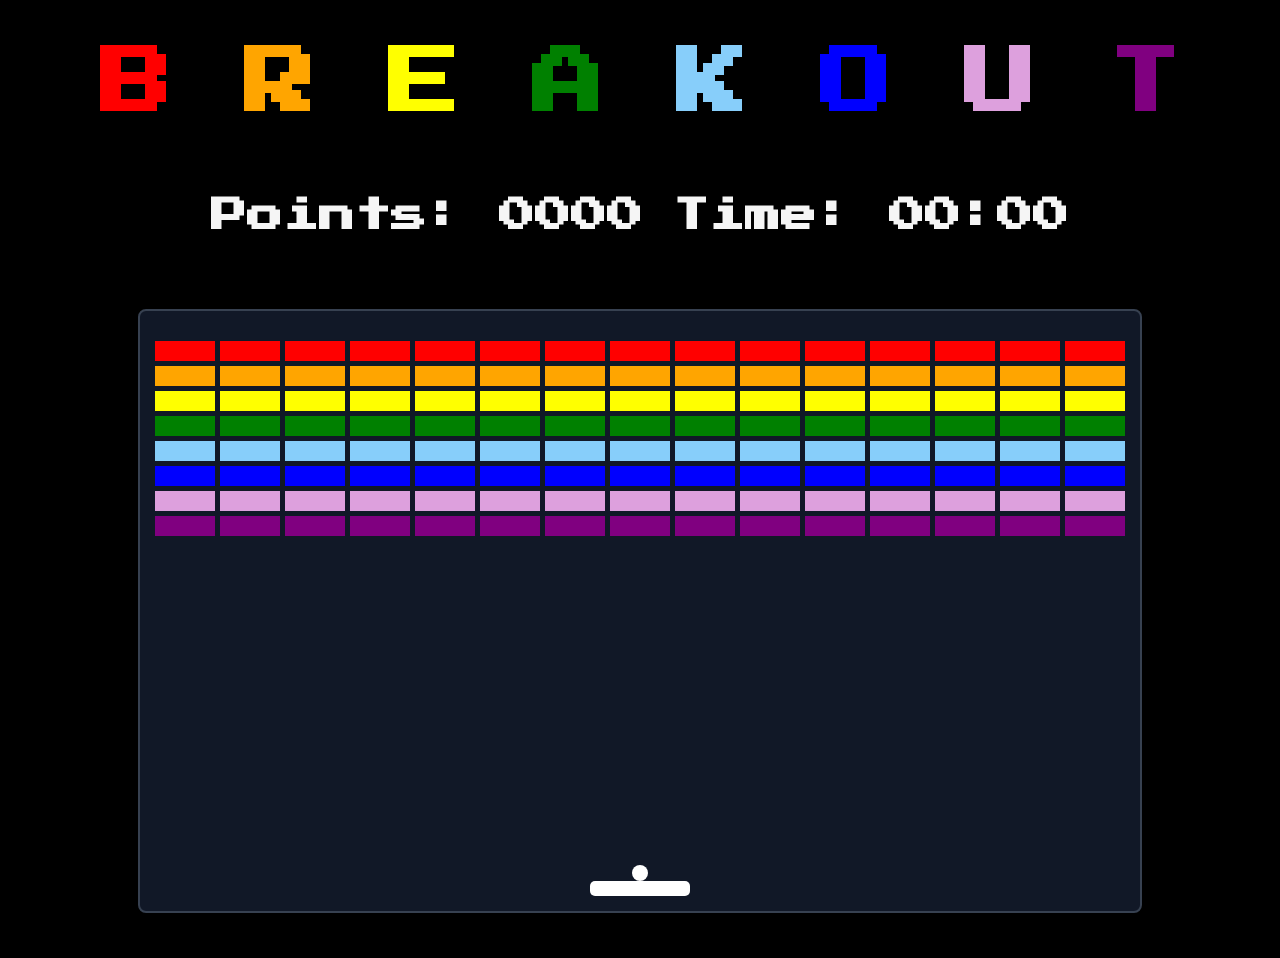
<file: index.html>
<!DOCTYPE html>
<html lang="en">
<head>
    <meta charset="UTF-8">
    <meta name="viewport" content="width=device-width, initial-scale=1.0">
    <title>Document</title>
    <link rel="stylesheet" href="style.css">
    <link href="https://fonts.googleapis.com/css2?family=Press+Start+2P&display=swap"
        rel="stylesheet">
</head>
<body>
    <h1><span style="color: red;">B</span>
    <span style="color: orange;">R</span>
    <span style="color: yellow;">E</span>
    <span style="color: green;">A</span>
    <span style="color: lightskyblue;">K</span>
    <span style="color: blue;">O</span>
    <span style="color: plum;">U</span>
    <span style="color: purple;">T</span>
    </h1>
    <div class="head">
    <h2 id="points">Points: 0000</h2>
    <h2 id="time">Time: 00:00</h2>
    </div>
    </body>

    <main>
        <canvas id="quadrato">
            
        </canvas>
    </main>
    
    <script src="script.js"></script>
</body>

</html>

<!-- power point che esponi alla classe . sapere tutto file excel per le ore e attività poi fare gant in gpo -->
</file>
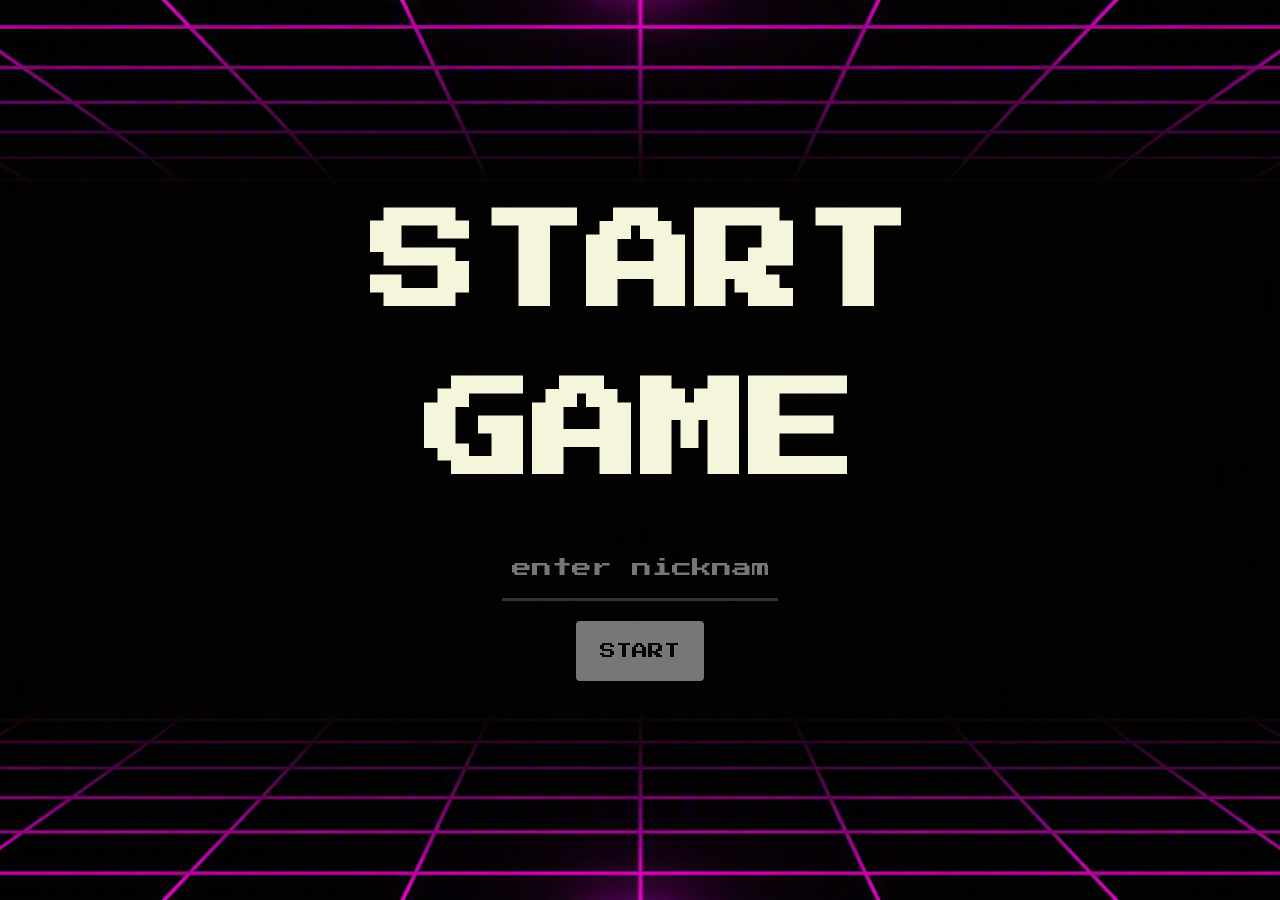
<file: home.html>
<!DOCTYPE html>
<html lang="en">

<head>
    <meta charset="UTF-8">
    <meta name="viewport" content="width=device-width, initial-scale=1.0">
    <title>home</title>
    <link rel="stylesheet" href="homeStyle.css">
    <link href="https://fonts.googleapis.com/css2?family=Press+Start+2P&display=swap" rel="stylesheet">
</head>

<body>
    <h1>START</h1>
    <h1>GAME</h1>
    <form id="gameForm" action="index.html" method="get">
        <input type="text" id="nickname" name="nickname" placeholder="enter nickname..." maxlength="15"
            autocomplete="off">

        <p id="errorMessage">INSERISCI UN NICKNAME!</p>

        <button type="submit" class="play-button">
             START 
        </button>
        <script src="homeScript.js"></script>i
    </form>

</body>

</html>
</file>
<file: style.css>
#quadrato {
    display: block;
    margin: 5vh auto;
    background-color: #111827;
    border: 2px solid #374151;
    border-radius: 8px;

    width: 1000px;
    height: 600px;
}

/* Stile del titolo */
h1 {
    text-align: center;
    font-size: 8vh;
    font-family: 'Press Start 2P', monospace;
}


/* Stile generale della pagina */
body {
    background-color: rgb(0, 0, 0);
    margin: 0;
}
h2{
    color: whitesmoke;
    font-family: 'Press Start 2P', monospace;
    font-size: 4vh;
    text-align: center;
}
.head{
    display: flex;
    justify-content: center;
    gap:30px;
}
</file>
<file: homeStyle.css>
body{
    background-image: url(img/Designer.png);
    margin: 0;
    background-size: cover;
    background-position: center;
    background-repeat: no-repeat;
    height: 100vh;
    display: flex;
    flex-direction: column;
    justify-content: center;
}

h1{
    text-align: center;
    font-size: 12vh;
    font-family: 'Press Start 2P', monospace;
    color: beige;
    margin-top: 30px;
    margin-bottom: 30px;
}
h2{
    color: darkgray;
    text-align: center;
    font-family: 'Press Start 2P', monospace;
    font-size: 7vh;
}

a{
    text-decoration: none;
    color: darkgray;
}
/* Casella nickname */
input {
    display: block;
    width: 20%;
    padding: 20px 10px;
    margin: 0px auto 15px;

    background: transparent;
    border: none;
    border-bottom: 3px solid #333;

    color: #b1b1b1;
    font-family: 'Press Start 2P', monospace;
    font-size: 40px;
    text-align: center;

    outline: none;
    border-radius: 0;
    transition: border-color 0.25s, box-shadow 0.25s;
}

/* Scritta NICKNAME */
input::placeholder {
    color: #777;
    font-size: 20px;
    opacity: 1;
}

/* Effetto quando selezioni la casella */
input:focus {
    border-bottom-color: #8ba886;
    box-shadow: 0 5px 8px -7px #bfccbc;
}

#errorMessage {
    display: none;
    color: #ff3333;
    font-family: 'Press Start 2P', monospace;
    font-size: 10px;
    text-align: center;
    line-height: 2;
    margin: -10px auto 20px;
}



@keyframes blinkError {
    to {
        visibility: hidden;
    }
}

/* Bottone PLAY */
.play-button {
    display: block;
    width: 10%;
    margin: 20px auto;
    padding: 20px 10px;

    background: #777;
    border: 2px solid #777;
    border-radius: 4px;

    color: #050505;
    font-family: 'Press Start 2P', monospace;
    font-size: 16px;

    cursor: pointer;
    transition: all 0.2s ease;
}

/* Effetto hover */
.play-button:hover {
    background: transparent;
    color: #777;
    box-shadow: 0 0 20px #777;;
    transform: scale(1.05);
}

/* Effetto quando premi */
.play-button:active {
    transform: scale(0.97);
    box-shadow: 0 0 8px #777;;
}
</file>
